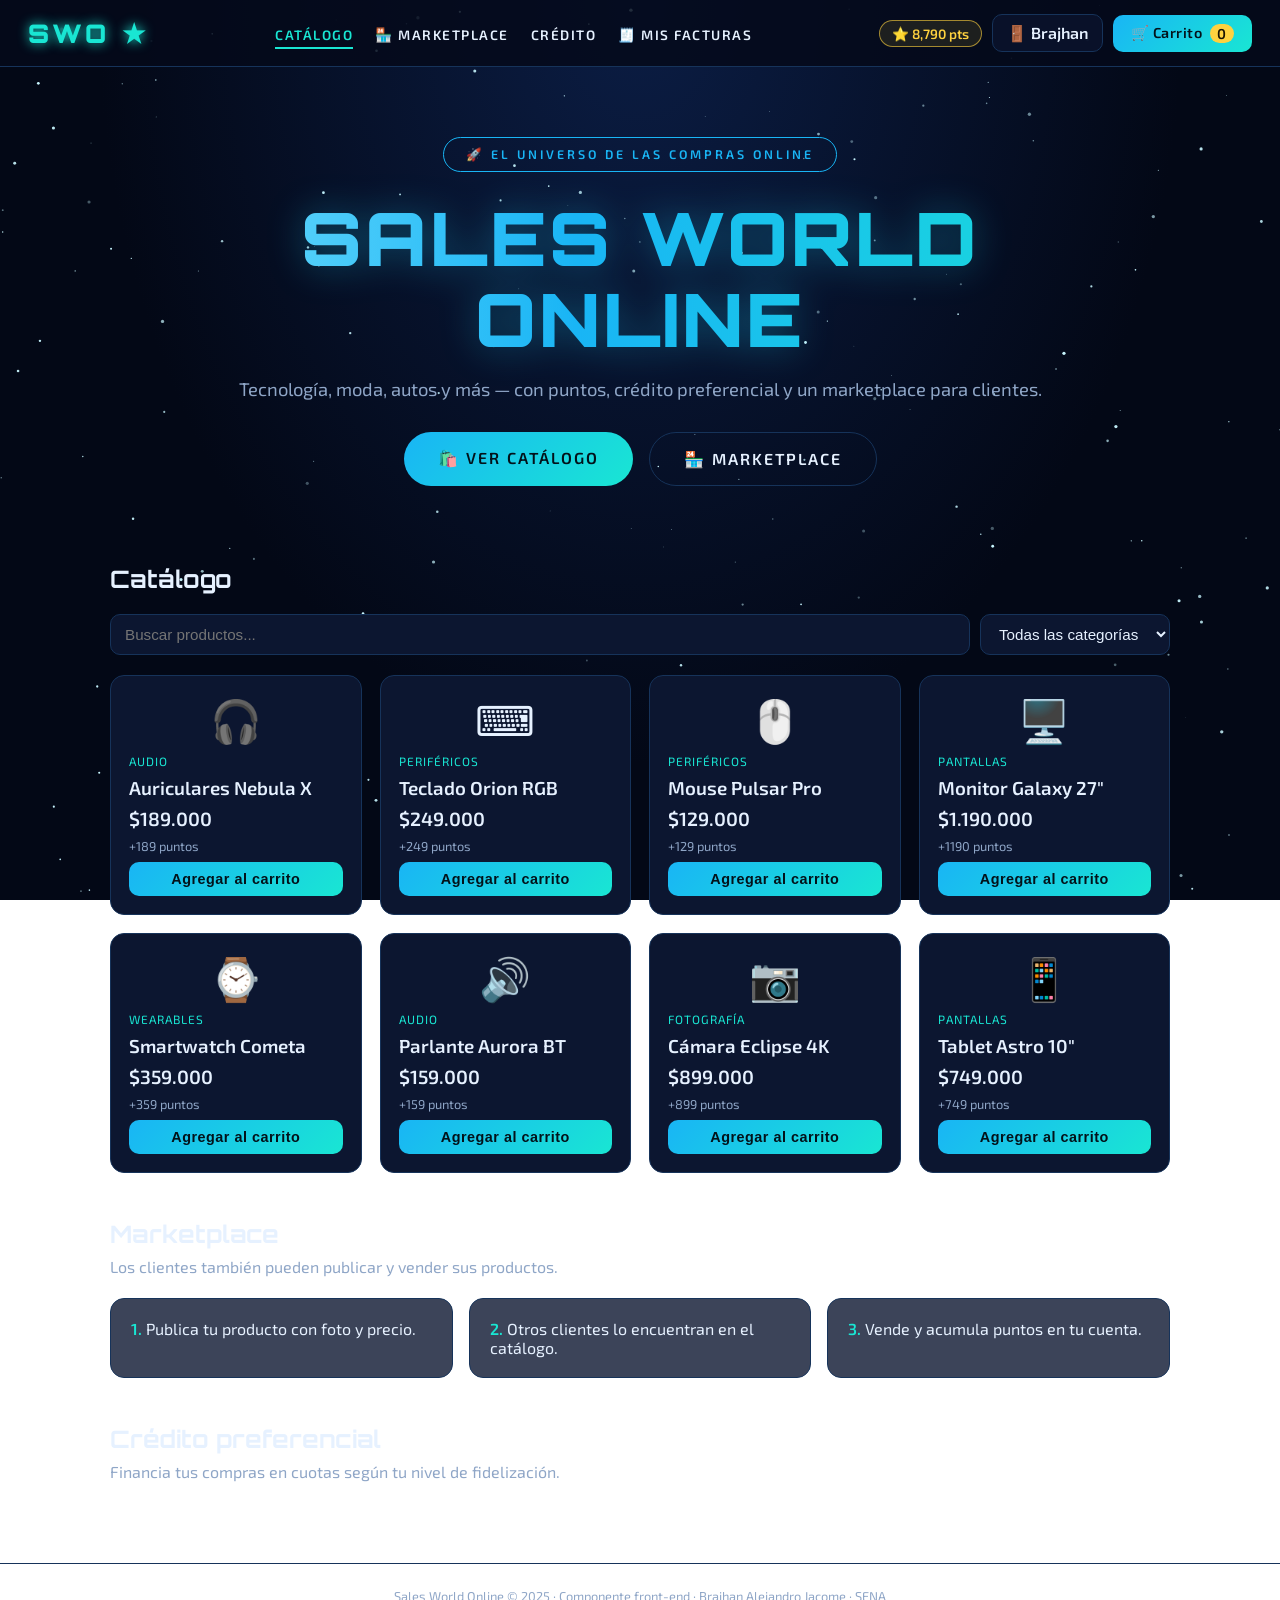
<file: frontend/index.html>
<!DOCTYPE html>
<html lang="es">
<head>
  <meta charset="UTF-8">
  <meta name="viewport" content="width=device-width, initial-scale=1.0">
  <title>Catálogo | Sales World Online</title>
  <link rel="stylesheet" href="css/styles.css">
</head>
<body data-pagina="catalogo">
  <canvas id="estrellas"></canvas>
  <header class="encabezado" id="encabezado"></header>
  <section class="hero">
    <span class="hero__etiqueta">🚀 EL UNIVERSO DE LAS COMPRAS ONLINE</span>
    <h1>SALES WORLD<br>ONLINE</h1>
    <p>Tecnología, moda, autos y más — con puntos, crédito preferencial y un marketplace para clientes.</p>
    <div class="hero__botones">
      <a href="#catalogo" class="boton boton--grande">🛍️ Ver catálogo</a>
      <a href="#marketplace" class="boton boton--grande boton--borde">🏪 Marketplace</a>
    </div>
  </section>
  <main class="contenedor">
    <section id="catalogo">
      <h2 class="seccion__titulo">Catálogo</h2>
      <div class="filtros">
        <input type="search" id="buscador" placeholder="Buscar productos...">
        <select id="categoria"><option value="">Todas las categorías</option></select>
      </div>
      <section class="rejilla" id="rejilla"></section>
    </section>
    <section class="seccion" id="marketplace">
      <h2 class="seccion__titulo">Marketplace</h2>
      <p class="subtitulo">Los clientes también pueden publicar y vender sus productos.</p>
      <div class="pasos">
        <div class="paso"><strong>1.</strong> Publica tu producto con foto y precio.</div>
        <div class="paso"><strong>2.</strong> Otros clientes lo encuentran en el catálogo.</div>
        <div class="paso"><strong>3.</strong> Vende y acumula puntos en tu cuenta.</div>
      </div>
    </section>
    <section class="seccion" id="credito">
      <h2 class="seccion__titulo">Crédito preferencial</h2>
      <p class="subtitulo">Financia tus compras en cuotas según tu nivel de fidelización.</p>
    </section>
  </main>
  <footer class="pie">Sales World Online © 2025 · Componente front-end · Brajhan Alejandro Jacome · SENA</footer>
  <div class="aviso" id="aviso"></div>
  <script src="js/datos.js"></script>
  <script src="js/validaciones.js"></script>
  <script src="js/carrito.js"></script>
  <script src="js/app.js"></script>
</body>
</html>
</file>
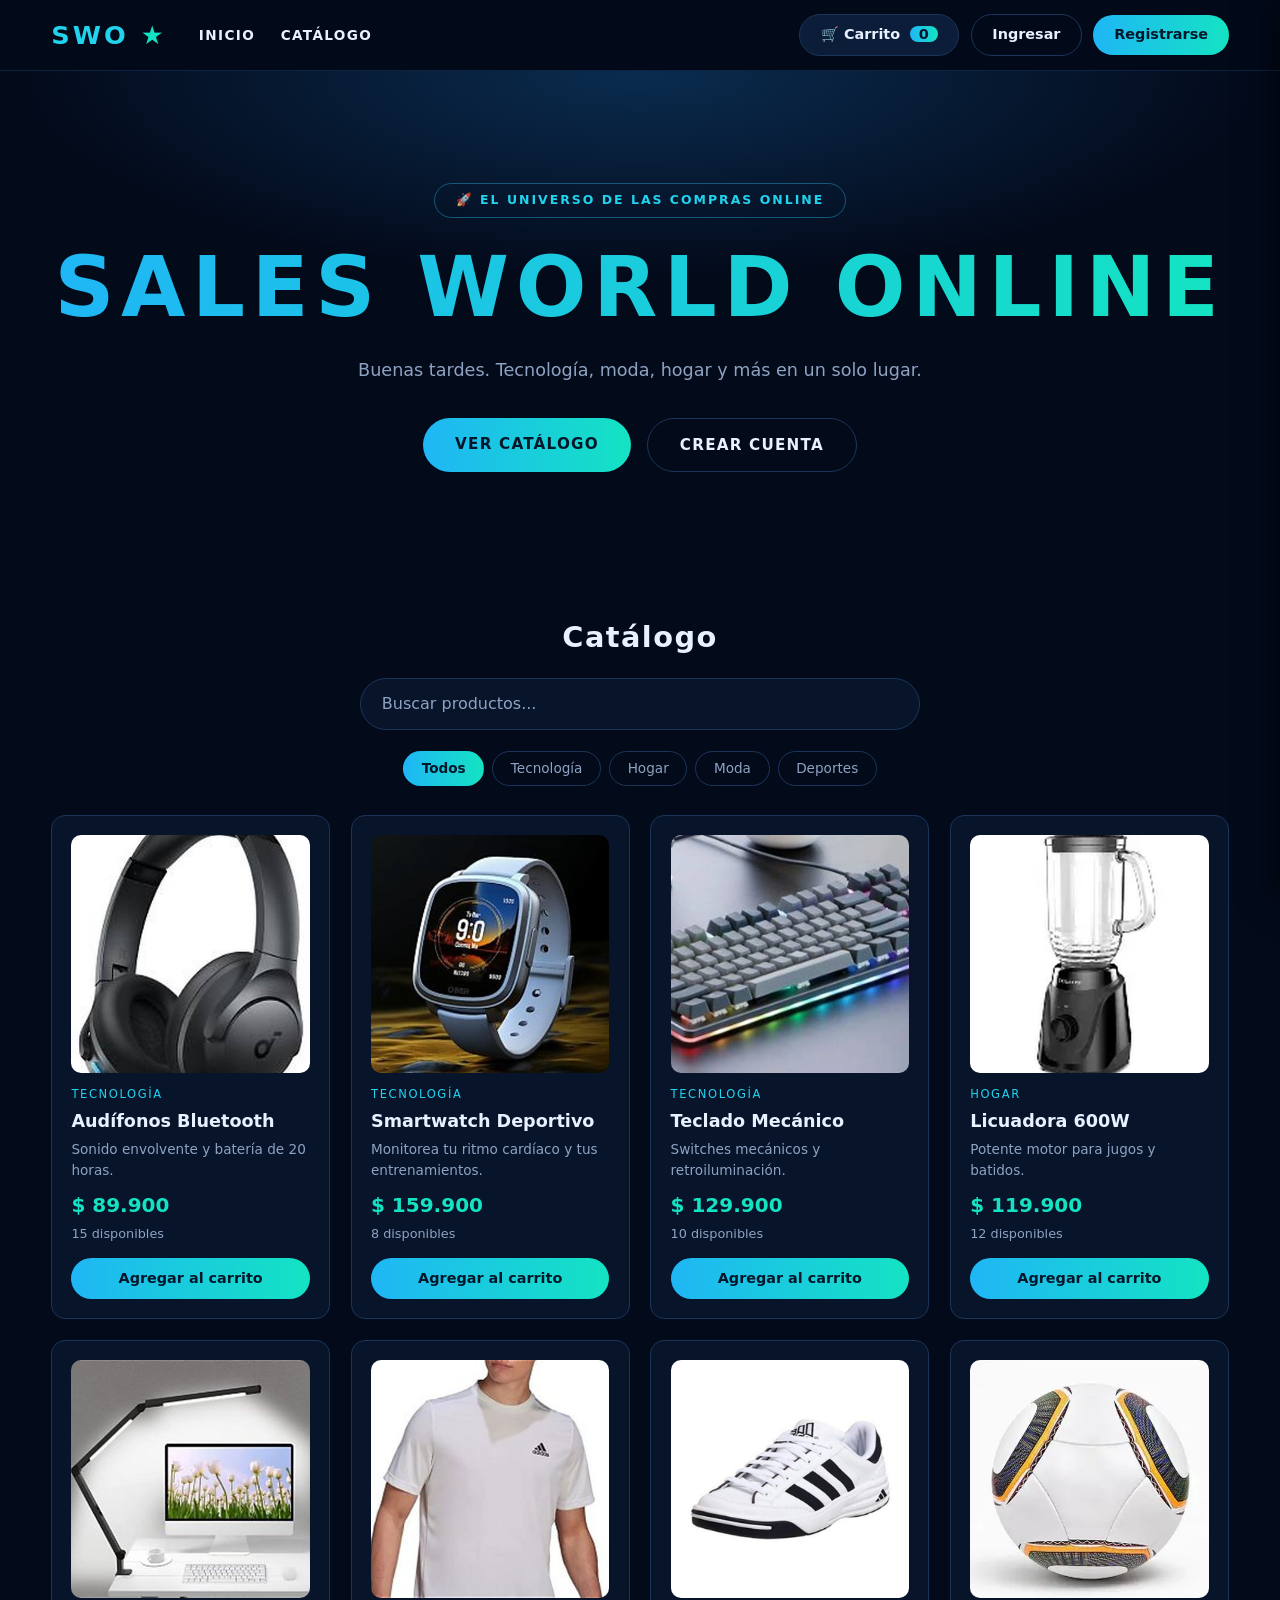
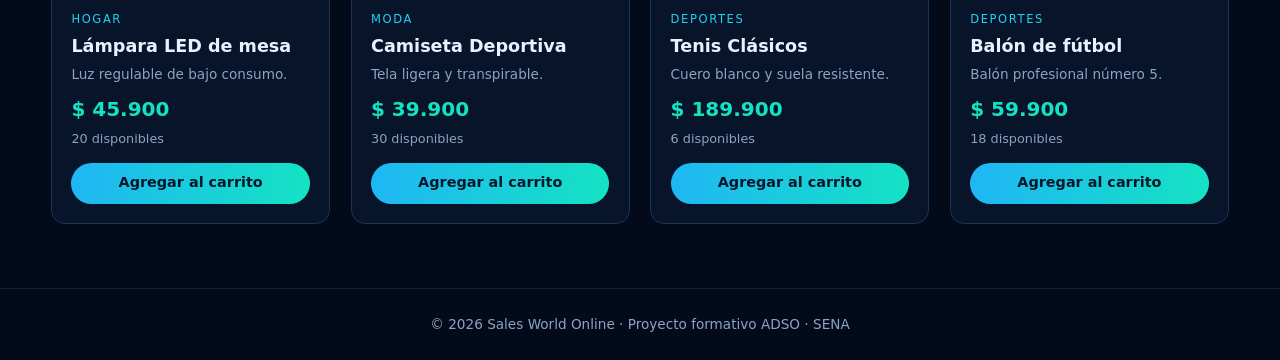
<file: SalesWorldOnline_Frontend/index.html>
<!DOCTYPE html>
<html lang="es">
<head>
  <!--
    Sales World Online - Módulo Front-end: Catálogo, Carrito y Checkout
    Evidencia: GA7-220501096-AA4-EV03
    Autor: Brajhan Jacome | Ficha 3186647 | ADSO - SENA
  -->
  <meta charset="UTF-8">
  <meta name="viewport" content="width=device-width, initial-scale=1">
  <title>Sales World Online | Tienda en línea</title>
  <link rel="stylesheet" href="css/styles.css">
</head>
<body>

  <!-- Encabezado: marca, navegación, carrito y accesos de usuario -->
  <header class="encabezado">
    <div class="contenedor encabezado__interno">
      <a class="marca" href="#inicio" aria-label="Sales World Online - Inicio">SWO <span class="marca__estrella" aria-hidden="true">★</span></a>
      <nav class="menu" aria-label="Principal">
        <a href="#inicio">Inicio</a>
        <a href="#catalogo">Catálogo</a>
      </nav>
      <div class="acciones">
        <button id="btnCarrito" class="btn btn--carrito" aria-label="Abrir carrito">
          🛒 Carrito <span id="contadorCarrito" class="contador">0</span>
        </button>
        <button id="btnPanelAdmin" class="btn btn--contorno" hidden>⚙️ Panel admin</button>
        <button id="btnSalir" class="btn btn--contorno" hidden>Salir</button>
        <button id="btnIngresar" class="btn btn--contorno">Ingresar</button>
        <button id="btnRegistrarse" class="btn btn--degradado">Registrarse</button>
      </div>
    </div>
  </header>

  <!-- Portada (hero) -->
  <section class="hero" id="inicio">
    <div class="contenedor hero__interno">
      <p class="hero__insignia">🚀 El universo de las compras online</p>
      <h1 class="hero__titulo">Sales World Online</h1>
      <p id="saludo" class="hero__texto">Tecnología, moda, hogar y más en un solo lugar.</p>
      <div class="hero__botones">
        <a class="btn btn--degradado btn--grande" href="#catalogo">Ver catálogo</a>
        <button id="btnCrearCuenta" class="btn btn--contorno btn--grande">Crear cuenta</button>
      </div>
    </div>
  </section>

  <main class="contenedor" id="catalogo">
    <h2 class="seccion__titulo">Catálogo</h2>
    <input id="buscador" class="buscador" type="search"
           placeholder="Buscar productos..." aria-label="Buscar productos">

    <!-- Filtros por categoría (se generan desde JS) -->
    <nav id="filtros" class="filtros" aria-label="Categorías"></nav>

    <!-- Cuadrícula de productos (se genera desde JS) -->
    <section id="grillaProductos" class="grilla" aria-live="polite"></section>
    <p id="sinResultados" class="vacio" hidden>No se encontraron productos.</p>
  </main>

  <!-- Panel lateral del carrito -->
  <aside id="panelCarrito" class="panel" aria-hidden="true">
    <div class="panel__cabecera">
      <h2>Tu carrito</h2>
      <button id="btnCerrarCarrito" class="btn-icono" aria-label="Cerrar carrito">✕</button>
    </div>
    <ul id="listaCarrito" class="lista-carrito"></ul>
    <div class="panel__pie">
      <dl class="totales">
        <div><dt>Subtotal</dt><dd id="subtotal">$0</dd></div>
        <div><dt>IVA (19%)</dt><dd id="iva">$0</dd></div>
        <div class="totales__total"><dt>Total</dt><dd id="total">$0</dd></div>
      </dl>
      <button id="btnVaciar" class="btn btn--secundario">Vaciar carrito</button>
      <button id="btnPagar" class="btn btn--primario">Ir a pagar</button>
    </div>
  </aside>
  <div id="fondo" class="fondo" hidden></div>

  <!-- Modal de checkout -->
  <dialog id="modalCheckout" class="modal">
    <form id="formCheckout" novalidate>
      <h2>Datos de facturación</h2>

      <label for="nombre">Nombre completo</label>
      <input id="nombre" name="nombre" type="text" required>
      <small class="error" data-error="nombre"></small>

      <label for="documento">Documento de identidad</label>
      <input id="documento" name="documento" type="text" inputmode="numeric" required>
      <small class="error" data-error="documento"></small>

      <label for="correo">Correo electrónico</label>
      <input id="correo" name="correo" type="email" required>
      <small class="error" data-error="correo"></small>

      <label for="telefono">Teléfono</label>
      <input id="telefono" name="telefono" type="tel" inputmode="numeric" required>
      <small class="error" data-error="telefono"></small>

      <label for="direccion">Dirección de envío</label>
      <input id="direccion" name="direccion" type="text" required>
      <small class="error" data-error="direccion"></small>

      <label for="metodoPago">Método de pago</label>
      <select id="metodoPago" name="metodoPago" required>
        <option value="">Selecciona...</option>
        <option>Tarjeta de crédito</option>
        <option>PSE</option>
        <option>Nequi / Daviplata</option>
        <option>Contra entrega</option>
      </select>
      <small class="error" data-error="metodoPago"></small>

      <div class="modal__acciones">
        <button type="button" id="btnCancelarPago" class="btn btn--secundario">Cancelar</button>
        <button type="submit" class="btn btn--primario">Confirmar compra</button>
      </div>
    </form>
  </dialog>

  <!-- Modal de factura generada -->
  <dialog id="modalFactura" class="modal modal--factura">
    <div id="contenidoFactura"></div>
    <div class="modal__acciones no-imprimir">
      <button id="btnImprimir" class="btn btn--secundario">🖨️ Imprimir</button>
      <button id="btnCerrarFactura" class="btn btn--primario">Seguir comprando</button>
    </div>
  </dialog>

  <!-- Modal de ingreso del administrador (HU_01): crea la cuenta la primera vez -->
  <dialog id="modalLogin" class="modal">
    <form id="formLogin" novalidate>
      <h2 id="tituloLogin">Ingreso de administrador</h2>
      <label for="loginUsuario">Correo</label>
      <input id="loginUsuario" type="email" autocomplete="username" required>
      <label for="loginClave">Contraseña</label>
      <input id="loginClave" type="password" autocomplete="current-password" required>
      <div id="filaConfirmar" hidden>
        <label for="loginConfirmar">Confirmar contraseña</label>
        <input id="loginConfirmar" type="password" autocomplete="new-password">
      </div>
      <small id="loginError" class="error"></small>
      <p id="notaLogin" class="nota"></p>
      <div class="modal__acciones">
        <button type="button" id="btnRestablecer" class="btn btn--peligro btn--chico" hidden>Restablecer cuenta</button>
        <button type="button" id="btnCancelarLogin" class="btn btn--secundario">Cancelar</button>
        <button type="submit" id="btnEnviarLogin" class="btn btn--primario">Ingresar</button>
      </div>
    </form>
  </dialog>

  <!-- Panel del administrador: lista de productos (HU_02) -->
  <dialog id="modalAdmin" class="modal modal--admin">
    <div class="admin__cabecera">
      <h2>Administrar productos <span class="admin__total"><span id="totalProductos">0</span> registrados</span></h2>
      <div class="admin__botones">
        <button id="btnNuevoProducto" class="btn btn--primario">+ Agregar producto</button>
        <button id="btnRestaurar" class="btn btn--secundario">Restaurar catálogo</button>
        <button id="btnCerrarAdmin" class="btn btn--secundario">Cerrar</button>
        <button id="btnSalirPanel" class="btn btn--contorno">Cerrar sesión</button>
      </div>
    </div>
    <div class="tabla-envoltura">
      <table class="tabla-admin">
        <thead><tr><th>Foto</th><th>Producto</th><th>Categoría</th><th class="num">Precio</th><th class="num">Stock</th><th>Acciones</th></tr></thead>
        <tbody id="filasAdmin"></tbody>
      </table>
    </div>
  </dialog>

  <!-- Modal para agregar o editar un producto (HU_03 y HU_04) -->
  <dialog id="modalProducto" class="modal">
    <form id="formProducto" novalidate>
      <h2 id="tituloProducto">Agregar producto</h2>

      <label for="prodNombre">Nombre del producto</label>
      <input id="prodNombre" name="nombre" type="text" required>
      <small class="error" data-error-prod="nombre"></small>

      <label for="selectCategoria">Categoría</label>
      <select id="selectCategoria" name="categoria" required></select>
      <small class="error" data-error-prod="categoria"></small>

      <label for="prodDescripcion">Descripción</label>
      <input id="prodDescripcion" name="descripcion" type="text" required>
      <small class="error" data-error-prod="descripcion"></small>

      <div class="fila-doble">
        <div>
          <label for="prodPrecio">Precio (COP)</label>
          <input id="prodPrecio" name="precio" type="number" min="1" step="1" inputmode="numeric" required>
          <small class="error" data-error-prod="precio"></small>
        </div>
        <div>
          <label for="prodStock">Stock (unidades)</label>
          <input id="prodStock" name="stock" type="number" min="0" step="1" inputmode="numeric" required>
          <small class="error" data-error-prod="stock"></small>
        </div>
      </div>

      <label for="inputImagen">Foto del producto</label>
      <input id="inputImagen" name="imagen" type="file" accept="image/*">
      <small class="error" data-error-prod="imagen"></small>
      <div id="vistaPrevia" class="vista-previa"></div>

      <div class="modal__acciones">
        <button type="button" id="btnCancelarProducto" class="btn btn--secundario">Cancelar</button>
        <button type="submit" id="btnGuardarProducto" class="btn btn--primario">Agregar producto</button>
      </div>
    </form>
  </dialog>

  <!-- Notificación temporal -->
  <div id="toast" class="toast" role="status" hidden></div>

  <footer class="pie">© 2026 Sales World Online · Proyecto formativo ADSO · SENA</footer>

  <!-- Scripts: el orden importa (cada archivo depende del anterior) -->
  <script src="js/productos.js"></script>
  <script src="js/validaciones.js"></script>
  <script src="js/carrito.js"></script>
  <script src="js/factura.js"></script>
  <script src="js/app.js"></script>
  <script src="js/admin.js"></script>
</body>
</html>
</file>
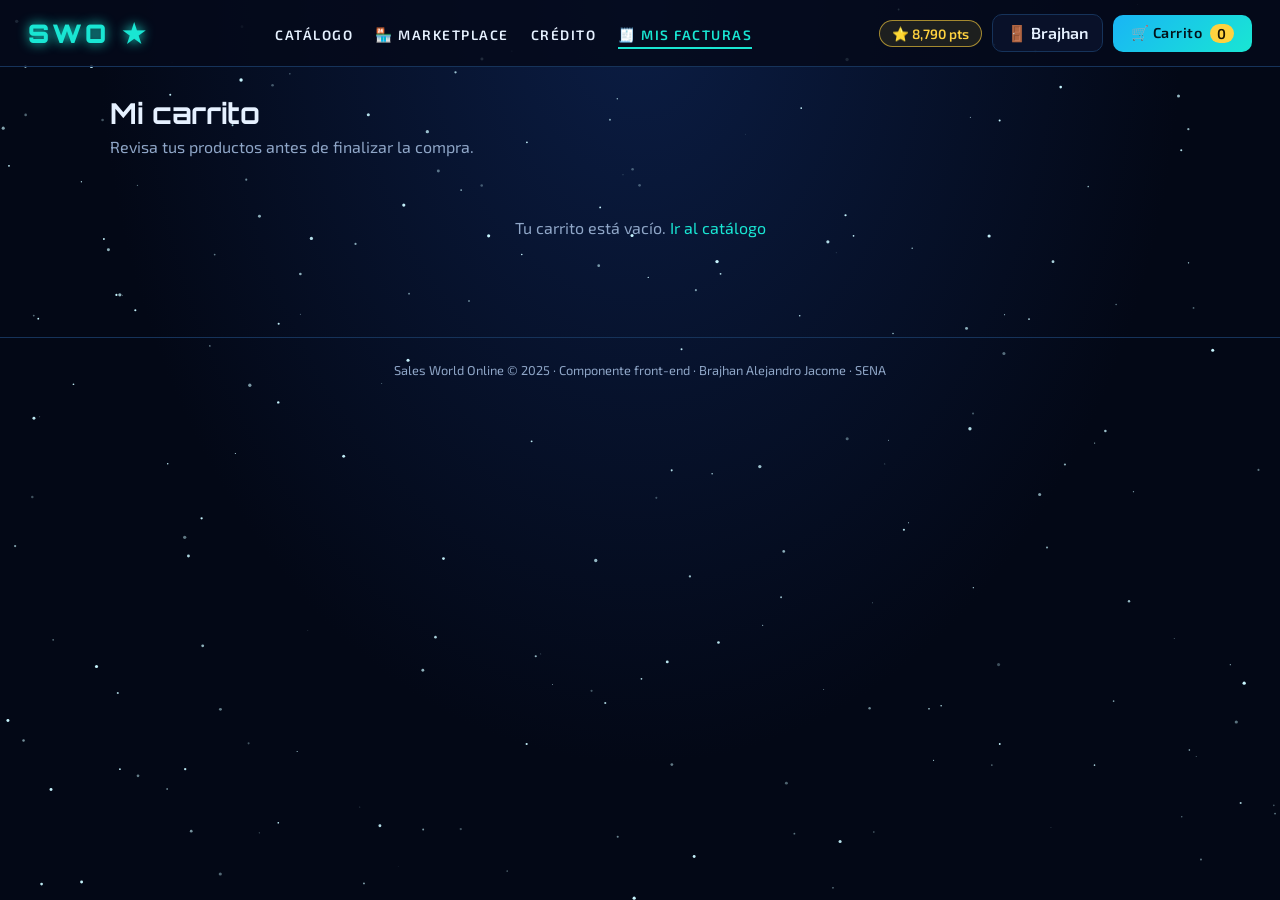
<file: frontend/carrito.html>
<!DOCTYPE html>
<html lang="es">
<head>
  <meta charset="UTF-8">
  <meta name="viewport" content="width=device-width, initial-scale=1.0">
  <title>Carrito | Sales World Online</title>
  <link rel="stylesheet" href="css/styles.css">
</head>
<body data-pagina="facturas">
  <canvas id="estrellas"></canvas>
  <header class="encabezado" id="encabezado"></header>
  <main class="contenedor">
    <h2 class="titulo">Mi carrito</h2>
    <p class="subtitulo">Revisa tus productos antes de finalizar la compra.</p>
    <div id="contenido-carrito"></div>
  </main>
  <footer class="pie">Sales World Online © 2025 · Componente front-end · Brajhan Alejandro Jacome · SENA</footer>
  <div class="aviso" id="aviso"></div>
  <script src="js/datos.js"></script>
  <script src="js/validaciones.js"></script>
  <script src="js/carrito.js"></script>
  <script src="js/app.js"></script>
</body>
</html>
</file>
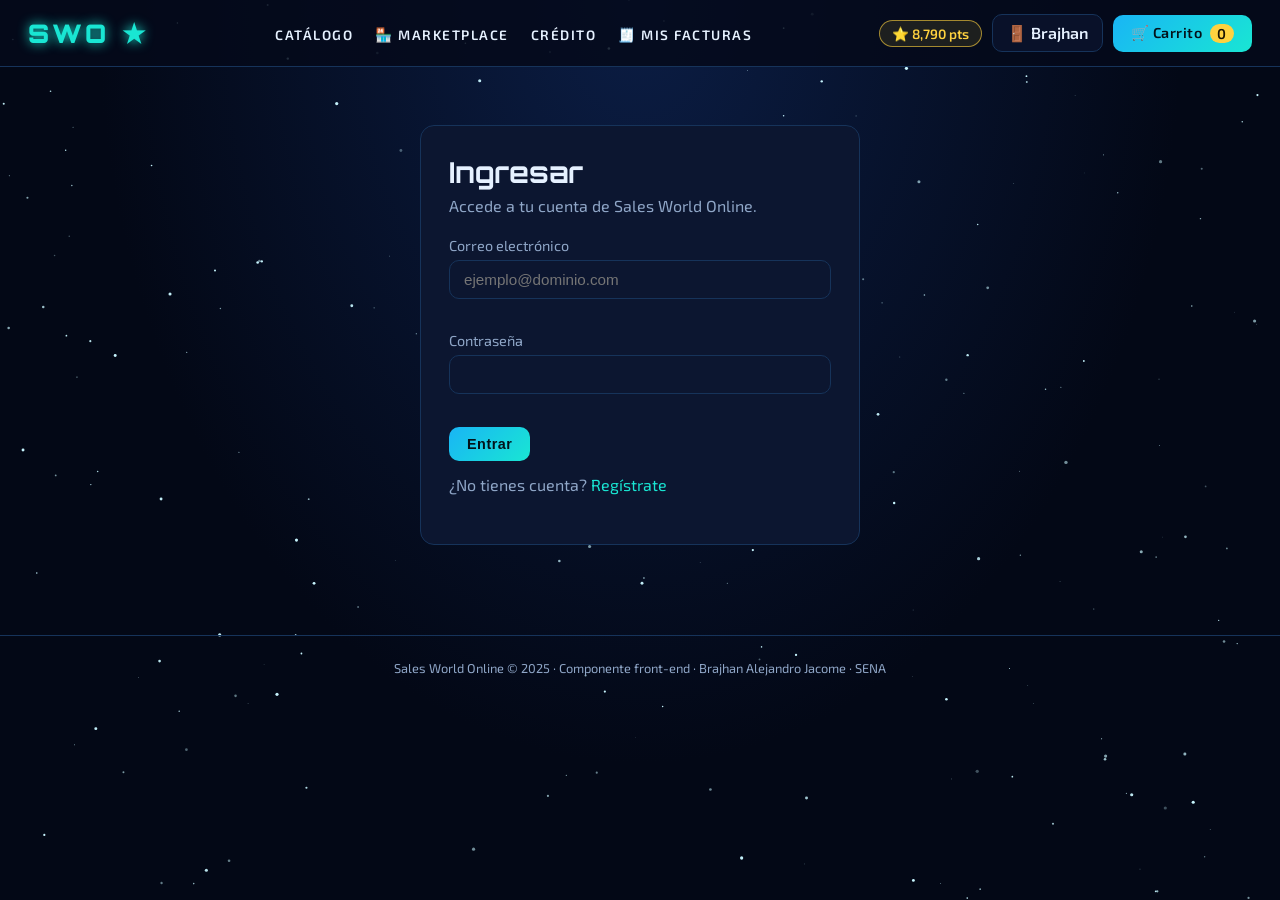
<file: frontend/login.html>
<!DOCTYPE html>
<html lang="es">
<head>
  <meta charset="UTF-8">
  <meta name="viewport" content="width=device-width, initial-scale=1.0">
  <title>Ingresar | Sales World Online</title>
  <link rel="stylesheet" href="css/styles.css">
</head>
<body data-pagina="login">
  <canvas id="estrellas"></canvas>
  <header class="encabezado" id="encabezado"></header>
  <main class="contenedor">
    <form class="formulario" id="form-login" novalidate>
      <h2 class="titulo">Ingresar</h2>
      <p class="subtitulo">Accede a tu cuenta de Sales World Online.</p>
      <div class="campo"><label for="correo">Correo electrónico</label>
        <input type="email" id="correo" placeholder="ejemplo@dominio.com"><div class="campo__mensaje"></div></div>
      <div class="campo"><label for="clave">Contraseña</label>
        <input type="password" id="clave"><div class="campo__mensaje"></div></div>
      <button class="boton" type="submit">Entrar</button>
      <p class="subtitulo" style="margin-top:14px">¿No tienes cuenta? <a href="registro.html">Regístrate</a></p>
    </form>
  </main>
  <footer class="pie">Sales World Online © 2025 · Componente front-end · Brajhan Alejandro Jacome · SENA</footer>
  <div class="aviso" id="aviso"></div>
  <script src="js/datos.js"></script>
  <script src="js/validaciones.js"></script>
  <script src="js/carrito.js"></script>
  <script src="js/app.js"></script>
</body>
</html>
</file>
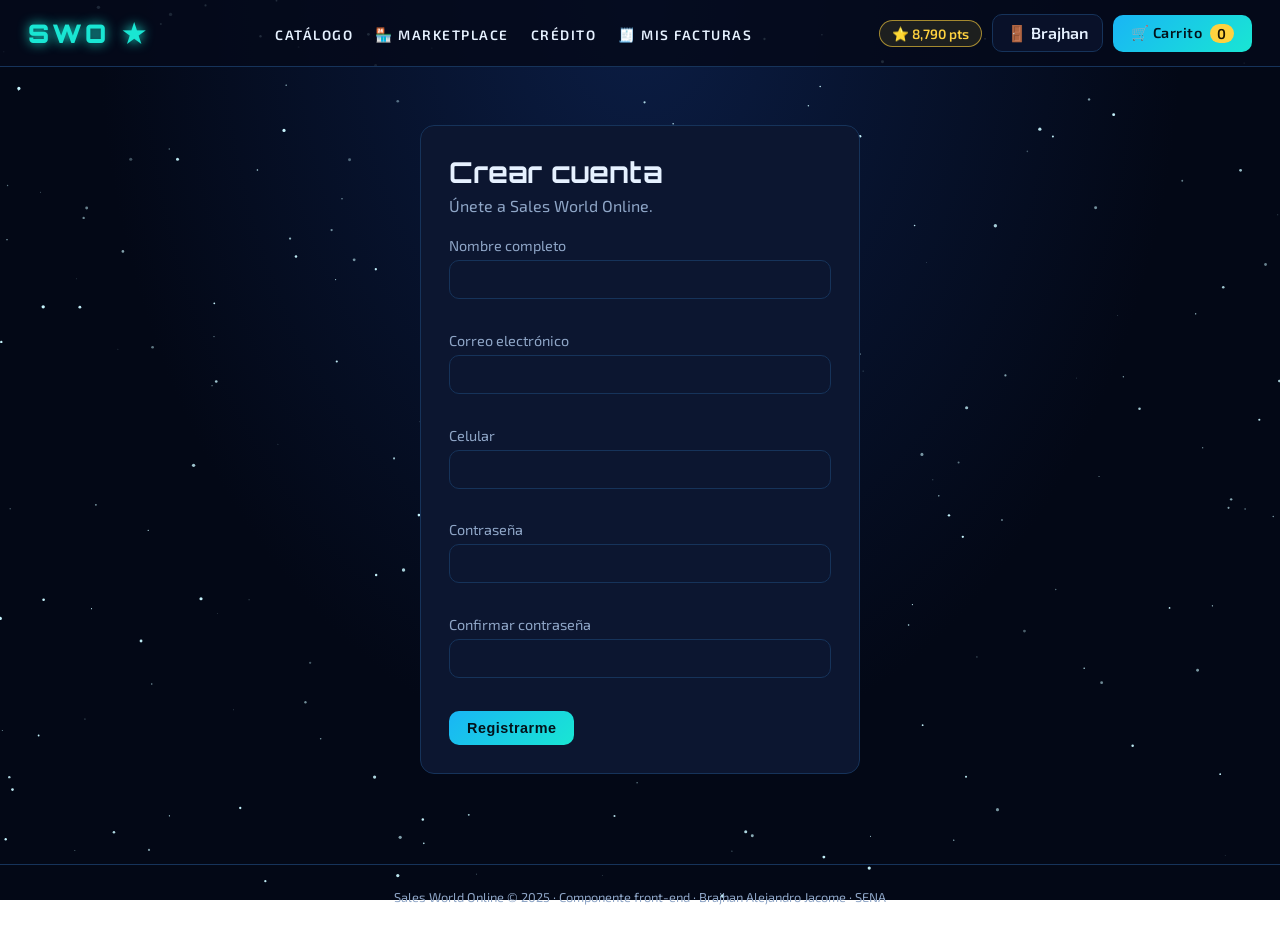
<file: frontend/registro.html>
<!DOCTYPE html>
<html lang="es">
<head>
  <meta charset="UTF-8">
  <meta name="viewport" content="width=device-width, initial-scale=1.0">
  <title>Registro | Sales World Online</title>
  <link rel="stylesheet" href="css/styles.css">
</head>
<body data-pagina="registro">
  <canvas id="estrellas"></canvas>
  <header class="encabezado" id="encabezado"></header>
  <main class="contenedor">
    <form class="formulario" id="form-registro" novalidate>
      <h2 class="titulo">Crear cuenta</h2>
      <p class="subtitulo">Únete a Sales World Online.</p>
      <div class="campo"><label for="nombre">Nombre completo</label>
        <input type="text" id="nombre"><div class="campo__mensaje"></div></div>
      <div class="campo"><label for="correo">Correo electrónico</label>
        <input type="email" id="correo"><div class="campo__mensaje"></div></div>
      <div class="campo"><label for="celular">Celular</label>
        <input type="tel" id="celular" maxlength="10"><div class="campo__mensaje"></div></div>
      <div class="campo"><label for="clave">Contraseña</label>
        <input type="password" id="clave"><div class="campo__mensaje"></div></div>
      <div class="campo"><label for="confirmacion">Confirmar contraseña</label>
        <input type="password" id="confirmacion"><div class="campo__mensaje"></div></div>
      <button class="boton" type="submit">Registrarme</button>
    </form>
  </main>
  <footer class="pie">Sales World Online © 2025 · Componente front-end · Brajhan Alejandro Jacome · SENA</footer>
  <div class="aviso" id="aviso"></div>
  <script src="js/datos.js"></script>
  <script src="js/validaciones.js"></script>
  <script src="js/carrito.js"></script>
  <script src="js/app.js"></script>
</body>
</html>
</file>
<file: frontend/css/styles.css>
/* ==========================================================================
   Sales World Online - Hoja de estilos principal (componente front-end)
   Autor: Brajhan Alejandro Jacome | Evidencia GA7-220501096-AA4-EV03
   Estándar: variables CSS, nomenclatura BEM simplificada, mobile-first.
   ========================================================================== */

/* 0. Fuentes locales (funcionan sin internet): Orbitron para títulos, Exo 2 para texto */
@font-face { font-family: "Orbitron"; font-weight: 700; src: url("../fonts/orbitron-latin-700-normal.woff2") format("woff2"); }
@font-face { font-family: "Orbitron"; font-weight: 900; src: url("../fonts/orbitron-latin-900-normal.woff2") format("woff2"); }
@font-face { font-family: "Exo 2"; font-weight: 400; src: url("../fonts/exo-2-latin-400-normal.woff2") format("woff2"); }
@font-face { font-family: "Exo 2"; font-weight: 600; src: url("../fonts/exo-2-latin-600-normal.woff2") format("woff2"); }

/* 1. Variables de diseño (tema espacial oscuro con neón cian) */
:root {
  --fondo: #030816;
  --panel: #0c1630;
  --borde: #16335a;
  --neon: #19e6d3;
  --azul: #19b5f5;
  --oro: #ffd23f;
  --neon-suave: rgba(25, 230, 211, 0.15);
  --texto: #e6f1ff;
  --texto-suave: #8fa6c7;
  --error: #ff5c7a;
  --ok: #3ddc97;
  --radio: 14px;
  --fuente: "Exo 2", "Segoe UI", "DejaVu Sans", Arial, sans-serif;
  --fuente-titulo: "Orbitron", "Exo 2", sans-serif;
}

/* 2. Reset básico */
* { box-sizing: border-box; margin: 0; padding: 0; }

body {
  font-family: var(--fuente);
  color: var(--texto);
  min-height: 100vh;
  background: radial-gradient(ellipse at top, #0b1d44 0%, var(--fondo) 60%) fixed;
}

/* Estrellas animadas: canvas fijo detrás del contenido (se dibuja en app.js) */
#estrellas { position: fixed; inset: 0; width: 100%; height: 100%; z-index: -1; pointer-events: none; }

a { color: var(--neon); text-decoration: none; }

/* 3. Encabezado y navegación */
.encabezado {
  display: flex; flex-wrap: wrap; align-items: center; justify-content: space-between;
  gap: 12px; padding: 14px 28px;
  background: rgba(5, 10, 26, 0.85);
  border-bottom: 1px solid var(--borde);
  position: sticky; top: 0; z-index: 10;
}
.logo { font-weight: 800; letter-spacing: 3px; font-size: 1.3rem; color: var(--neon);
        text-shadow: 0 0 12px var(--neon); }
.menu { display: flex; gap: 22px; list-style: none; }
.menu a { color: var(--texto); font-size: .95rem; padding-bottom: 4px; }
.menu a.activo, .menu a:hover { color: var(--neon); border-bottom: 2px solid var(--neon); }
.acciones { display: flex; gap: 10px; align-items: center; }
.insignia { background: var(--neon-suave); color: var(--neon); border: 1px solid var(--neon);
            border-radius: 999px; padding: 4px 12px; font-size: .85rem; }

/* 4. Botones */
.boton {
  background: var(--neon); color: #03121a; border: 0; border-radius: 10px;
  padding: 9px 18px; font-weight: 700; cursor: pointer; font-size: .9rem;
  transition: transform .15s, box-shadow .15s;
}
.boton:hover { transform: translateY(-2px); box-shadow: 0 0 16px var(--neon); }
.boton--borde { background: transparent; color: var(--neon); border: 1px solid var(--neon); }
.boton--peligro { background: transparent; color: var(--error); border: 1px solid var(--error); }

/* 5. Contenido principal */
.contenedor { max-width: 1100px; margin: 0 auto; padding: 28px 20px 60px; }
.titulo { font-size: 1.8rem; margin-bottom: 6px; }
.subtitulo { color: var(--texto-suave); margin-bottom: 22px; }

.hero { text-align: center; padding: 40px 10px 20px; }
.hero h1 { font-size: 2.4rem; text-shadow: 0 0 22px var(--neon); }
.hero p { color: var(--texto-suave); margin-top: 8px; }

/* 6. Filtros del catálogo */
.filtros { display: flex; flex-wrap: wrap; gap: 10px; margin: 20px 0; }
.filtros input, .filtros select, .campo input {
  background: var(--panel); border: 1px solid var(--borde); color: var(--texto);
  border-radius: 10px; padding: 10px 14px; font-size: .95rem; outline: none;
}
.filtros input { flex: 1; min-width: 200px; }
.filtros input:focus, .filtros select:focus, .campo input:focus { border-color: var(--neon); }

/* 7. Tarjetas de producto (rejilla adaptable) */
.rejilla { display: grid; grid-template-columns: repeat(auto-fill, minmax(230px, 1fr)); gap: 18px; }
.tarjeta {
  background: var(--panel); border: 1px solid var(--borde); border-radius: var(--radio);
  padding: 18px; display: flex; flex-direction: column; gap: 8px;
  transition: border-color .2s, box-shadow .2s;
}
.tarjeta:hover { border-color: var(--neon); box-shadow: 0 0 18px var(--neon-suave); }
.tarjeta__icono { font-size: 2.6rem; text-align: center; }
.tarjeta__categoria { color: var(--neon); font-size: .75rem; text-transform: uppercase; letter-spacing: 1px; }
.tarjeta__precio { font-size: 1.2rem; font-weight: 700; }
.tarjeta__puntos { color: var(--texto-suave); font-size: .8rem; }

/* 8. Formularios (login y registro) */
.formulario { max-width: 440px; margin: 30px auto; background: var(--panel);
              border: 1px solid var(--borde); border-radius: var(--radio); padding: 28px; }
.campo { margin-bottom: 16px; }
.campo label { display: block; margin-bottom: 6px; font-size: .9rem; color: var(--texto-suave); }
.campo input { width: 100%; }
.campo--error input { border-color: var(--error); }
.campo__mensaje { color: var(--error); font-size: .8rem; min-height: 1em; margin-top: 4px; }

/* 9. Carrito */
.tabla { width: 100%; border-collapse: collapse; background: var(--panel);
         border-radius: var(--radio); overflow: hidden; }
.tabla th, .tabla td { padding: 12px 14px; text-align: left; border-bottom: 1px solid var(--borde); }
.tabla th { color: var(--neon); font-size: .8rem; text-transform: uppercase; }
.resumen { margin-top: 20px; display: flex; justify-content: flex-end; align-items: center; gap: 20px; }
.resumen__total { font-size: 1.4rem; font-weight: 800; color: var(--neon); }
.vacio { text-align: center; color: var(--texto-suave); padding: 40px; }

/* 10. Notificación flotante */
.aviso { position: fixed; bottom: 24px; right: 24px; background: var(--ok); color: #03140c;
         padding: 12px 20px; border-radius: 10px; font-weight: 700;
         opacity: 0; transform: translateY(20px); transition: all .3s; pointer-events: none; }
.aviso--visible { opacity: 1; transform: translateY(0); }

.pie { text-align: center; color: var(--texto-suave); font-size: .8rem; padding: 24px; border-top: 1px solid var(--borde); }

/* 11. Diseño adaptable (responsive) */
@media (max-width: 700px) {
  .encabezado { padding: 12px 14px; }
  .menu { gap: 12px; font-size: .85rem; flex-wrap: wrap; }
  .hero h1 { font-size: 1.7rem; }
}

/* 12. Rediseño: identidad visual real de Sales World Online */
.logo, .titulo, .hero h1, .seccion__titulo { font-family: var(--fuente-titulo); }
.logo { font-weight: 900; font-size: 1.6rem; letter-spacing: 4px; }
.menu { text-transform: uppercase; letter-spacing: 1.5px; font-weight: 600; }
.menu a { font-size: .85rem; border-bottom: 2px solid transparent; }
.insignia { border-color: rgba(255, 210, 63, .6); color: var(--oro); background: rgba(255, 210, 63, .1); font-weight: 600; }
.usuario { color: var(--texto); border: 1px solid var(--borde); border-radius: 10px; padding: 8px 14px;
           font-weight: 600; background: rgba(12, 22, 48, .7); }
.boton--carrito { background: linear-gradient(135deg, var(--azul), var(--neon)); display: inline-flex; gap: 8px; align-items: center; }
.contador { background: var(--oro); color: #1a1300; border-radius: 999px; min-width: 24px; padding: 1px 7px; text-align: center; font-weight: 800; }
.boton { background: linear-gradient(135deg, var(--azul), var(--neon)); letter-spacing: .5px; }
.boton--borde { background: transparent; }
.boton--peligro { background: transparent; }

.hero { padding: 70px 10px 50px; }
.hero__etiqueta { display: inline-block; border: 1px solid var(--azul); border-radius: 999px; padding: 9px 22px;
                  color: var(--azul); font-size: .78rem; letter-spacing: 3px; font-weight: 700; margin-bottom: 26px; }
.hero h1 { font-weight: 900; font-size: clamp(2rem, 7vw, 4.6rem); line-height: 1.1; letter-spacing: 3px;
           background: linear-gradient(90deg, #8be9ff, var(--azul) 45%, var(--neon)); -webkit-background-clip: text;
           background-clip: text; color: transparent; text-shadow: none; filter: drop-shadow(0 0 18px rgba(25, 200, 240, .35)); }
.hero p { font-size: 1.15rem; margin: 18px 0 32px; }
.hero__botones { display: flex; gap: 16px; justify-content: center; flex-wrap: wrap; }
.boton--grande { padding: 16px 34px; font-size: 1rem; border-radius: 999px; text-transform: uppercase; letter-spacing: 2px; font-weight: 800; }
.boton--grande.boton--borde { border: 1px solid var(--borde); color: var(--texto); }

.seccion { padding-top: 46px; }
.seccion__titulo { font-size: 1.5rem; margin-bottom: 8px; }
.pasos { display: grid; grid-template-columns: repeat(auto-fit, minmax(240px, 1fr)); gap: 16px; margin-top: 16px; }
.paso { background: rgba(12, 22, 48, .8); border: 1px solid var(--borde); border-radius: var(--radio); padding: 20px; }
.paso strong { color: var(--neon); }
</file>
<file: SalesWorldOnline_Frontend/css/styles.css>
/* ==========================================================
   Sales World Online - Hoja de estilos (tema oscuro)
   Convenciones: nombres de clase en español, metodología BEM
   (bloque__elemento--modificador), variables CSS para el tema.
   ========================================================== */
:root {
  --fondo: #030a1a;
  --fondo-luz: #0a2c4f;
  --superficie: #07142a;
  --superficie-2: #0b1d38;
  --borde: #1b3558;
  --texto: #e8f1ff;
  --texto-suave: #8ea3c2;
  --cian: #22d3ee;
  --turquesa: #14e3c3;
  --degradado: linear-gradient(90deg, #1fb6f5 0%, #14e3c3 100%);
  --error: #ff7a8a;
  --radio: 14px;
}

* { box-sizing: border-box; margin: 0; }
[hidden] { display: none !important; } /* el atributo hidden debe ganar a cualquier display */
html { scroll-behavior: smooth; scroll-padding-top: 5rem; }
body {
  font-family: "Segoe UI", system-ui, -apple-system, Roboto, sans-serif;
  background: var(--fondo); color: var(--texto); line-height: 1.5;
}
.contenedor { width: min(1180px, 92%); margin-inline: auto; }
:focus-visible { outline: 3px solid var(--cian); outline-offset: 2px; }

/* ---------- Encabezado ---------- */
.encabezado {
  position: sticky; top: 0; z-index: 10;
  background: rgba(3, 10, 26, .88); backdrop-filter: blur(8px);
  border-bottom: 1px solid #0d2342;
}
.encabezado__interno { display: flex; align-items: center; gap: 2rem; padding: .85rem 0; flex-wrap: wrap; }
.marca { font-size: 1.6rem; font-weight: 800; letter-spacing: .12em; color: var(--cian); text-decoration: none; }
.marca__estrella { color: var(--turquesa); }
.menu { display: flex; gap: 1.6rem; }
.menu a { color: var(--texto); text-decoration: none; font-size: .85rem; font-weight: 600; letter-spacing: .1em; text-transform: uppercase; }
.menu a:hover { color: var(--cian); }
.acciones { margin-left: auto; display: flex; align-items: center; gap: .7rem; flex-wrap: wrap; }

/* ---------- Botones ---------- */
.btn {
  border: 0; border-radius: 999px; padding: .6rem 1.3rem; font: inherit; font-size: .9rem; font-weight: 700;
  cursor: pointer; text-decoration: none; display: inline-block; transition: transform .15s, filter .15s;
}
.btn:hover:not(:disabled) { filter: brightness(1.12); transform: translateY(-1px); }
.btn:disabled { opacity: .45; cursor: not-allowed; }
.btn--degradado { background: var(--degradado); color: #03172b; }
.btn--contorno { background: transparent; color: var(--texto); border: 1.5px solid var(--borde); }
.btn--contorno:hover:not(:disabled) { border-color: var(--cian); }
.btn--carrito { background: var(--superficie-2); color: var(--texto); border: 1.5px solid var(--borde); }
.btn--secundario { background: var(--superficie-2); color: var(--texto); border: 1.5px solid var(--borde); }
.btn--primario { background: var(--degradado); color: #03172b; }
.btn--grande { padding: .9rem 2rem; font-size: .95rem; letter-spacing: .08em; text-transform: uppercase; }
.btn-icono { background: none; border: 1px solid var(--borde); color: var(--texto); border-radius: 8px; width: 30px; height: 30px; cursor: pointer; }
.btn-icono:hover { border-color: var(--cian); }
.contador { background: var(--degradado); color: #03172b; border-radius: 999px; padding: 0 .55rem; margin-left: .3rem; font-weight: 800; }

/* ---------- Portada ---------- */
.hero {
  position: relative; text-align: center; padding: 7rem 0 6rem;
  background:
    radial-gradient(ellipse 70% 60% at 50% 0%, var(--fondo-luz) 0%, rgba(10, 44, 79, 0) 70%),
    var(--fondo);
}
.hero__interno { display: flex; flex-direction: column; align-items: center; gap: 1.6rem; }
.hero__insignia {
  border: 1px solid #14587a; color: var(--cian); border-radius: 999px; padding: .45rem 1.3rem;
  font-size: .78rem; font-weight: 700; letter-spacing: .16em; text-transform: uppercase;
}
.hero__titulo {
  font-size: clamp(2.6rem, 8vw, 5.2rem); font-weight: 800; letter-spacing: .08em; text-transform: uppercase; line-height: 1.05;
  background: var(--degradado); -webkit-background-clip: text; background-clip: text; color: transparent;
}
.hero__texto { color: var(--texto-suave); font-size: 1.1rem; max-width: 60ch; }
.hero__botones { display: flex; gap: 1rem; flex-wrap: wrap; justify-content: center; margin-top: .6rem; }

/* ---------- Catálogo ---------- */
.seccion__titulo { font-size: 1.8rem; text-align: center; margin: 3rem 0 1.2rem; letter-spacing: .05em; }
.buscador {
  display: block; width: min(560px, 100%); margin: 0 auto; padding: .8rem 1.3rem; font: inherit;
  border: 1.5px solid var(--borde); border-radius: 999px; background: var(--superficie); color: var(--texto);
}
.buscador::placeholder { color: var(--texto-suave); }
.filtros { display: flex; gap: .5rem; flex-wrap: wrap; justify-content: center; margin: 1.3rem 0 1.8rem; }
.chip {
  border: 1.5px solid var(--borde); background: transparent; color: var(--texto-suave); border-radius: 999px;
  padding: .4rem 1.1rem; font: inherit; font-size: .85rem; cursor: pointer;
}
.chip:hover { color: var(--texto); border-color: var(--cian); }
.chip--activo { background: var(--degradado); color: #03172b; border-color: transparent; font-weight: 700; }

.grilla { display: grid; grid-template-columns: repeat(auto-fill, minmax(230px, 1fr)); gap: 1.3rem; padding-bottom: 4rem; }
.tarjeta {
  background: var(--superficie); border: 1px solid var(--borde); border-radius: var(--radio);
  padding: 1.2rem; display: flex; flex-direction: column; gap: .3rem; transition: border-color .2s;
}
.tarjeta:hover { border-color: #1f7fa6; }
.tarjeta__foto {
  aspect-ratio: 1 / 1; border-radius: 10px; overflow: hidden; margin-bottom: .5rem;
  background: var(--superficie-2); display: flex; align-items: center; justify-content: center;
}
.tarjeta__imagen { width: 100%; height: 100%; object-fit: cover; display: block; font-size: 4rem; text-align: center; line-height: 1; transition: transform .3s; }
.tarjeta:hover .tarjeta__imagen { transform: scale(1.04); }
.tarjeta__categoria { font-size: .72rem; color: var(--cian); text-transform: uppercase; letter-spacing: .14em; }
.tarjeta h3 { font-size: 1.1rem; }
.tarjeta__desc { font-size: .85rem; color: var(--texto-suave); }
.tarjeta__precio { font-weight: 800; font-size: 1.25rem; color: var(--turquesa); margin-top: .3rem; }
.tarjeta__stock { font-size: .8rem; color: var(--texto-suave); margin-bottom: .6rem; }
.tarjeta .btn { margin-top: auto; width: 100%; }
.vacio { text-align: center; color: var(--texto-suave); padding: 2rem 0; }

/* ---------- Panel del carrito ---------- */
.panel {
  position: fixed; top: 0; right: 0; height: 100%; width: min(410px, 100%); z-index: 30;
  background: var(--superficie); border-left: 1px solid var(--borde); display: flex; flex-direction: column;
  transform: translateX(100%); transition: transform .25s; box-shadow: -8px 0 30px rgba(0, 0, 0, .5);
}
.panel--abierto { transform: translateX(0); }
.panel__cabecera { display: flex; justify-content: space-between; align-items: center; padding: 1rem 1.2rem; border-bottom: 1px solid var(--borde); }
.lista-carrito { list-style: none; padding: 1rem 1.2rem; overflow-y: auto; flex: 1; }
.item { display: grid; grid-template-columns: 44px 1fr auto auto; gap: .6rem; align-items: center; padding: .7rem 0; border-bottom: 1px solid var(--borde); }
.item__foto { width: 44px; height: 44px; border-radius: 8px; overflow: hidden; background: var(--superficie-2); display: flex; align-items: center; justify-content: center; }
.item__imagen { width: 100%; height: 100%; object-fit: cover; display: block; font-size: 1.6rem; text-align: center; }
.item__info small { display: block; color: var(--texto-suave); }
.item__cantidad { display: flex; align-items: center; gap: .4rem; }
.panel__pie { padding: 1rem 1.2rem; border-top: 1px solid var(--borde); display: grid; gap: .6rem; }
.fondo { position: fixed; inset: 0; background: rgba(0, 0, 0, .6); z-index: 20; }

/* ---------- Totales ---------- */
.totales div { display: flex; justify-content: space-between; padding: .2rem 0; }
.totales dd { margin: 0; }
.totales__total { font-weight: 800; font-size: 1.15rem; border-top: 1px solid var(--borde); margin-top: .3rem; padding-top: .5rem !important; color: var(--turquesa); }

/* ---------- Modales y formulario ---------- */
.modal {
  border: 1px solid var(--borde); border-radius: var(--radio); padding: 1.6rem; width: min(520px, 92%); margin: auto;
  background: var(--superficie); color: var(--texto);
}
.modal::backdrop { background: rgba(0, 0, 0, .7); }
.modal h2 { margin-bottom: 1rem; color: var(--cian); }
.modal label { display: block; font-weight: 600; margin-top: .7rem; font-size: .88rem; }
.modal input, .modal select {
  width: 100%; padding: .6rem .8rem; border: 1.5px solid var(--borde); border-radius: 10px; font: inherit;
  background: var(--superficie-2); color: var(--texto);
}
.error { color: var(--error); font-size: .8rem; min-height: 1em; display: block; }
.modal__acciones { display: flex; justify-content: flex-end; gap: .6rem; margin-top: 1.3rem; }

/* ---------- Factura ---------- */
.modal--factura { width: min(640px, 94%); }
.factura__meta { color: var(--texto-suave); font-size: .85rem; margin: .5rem 0; }
.tabla-factura { width: 100%; border-collapse: collapse; margin: 1rem 0; font-size: .9rem; }
.tabla-factura th, .tabla-factura td { padding: .5rem; border-bottom: 1px solid var(--borde); text-align: left; }
.tabla-factura .num, .tabla-factura th:nth-child(n+2) { text-align: right; }

/* ---------- Módulo del administrador ---------- */
.btn--chico { padding: .35rem .8rem; font-size: .8rem; }
.btn--peligro { background: transparent; color: var(--error); border: 1.5px solid #5a2433; }
.btn--peligro:hover:not(:disabled) { background: #3a1624; }
.nota { margin-top: .9rem; font-size: .8rem; color: var(--texto-suave); }
.nota strong { color: var(--cian); }
.modal--admin { width: min(920px, 96%); max-height: 92vh; overflow: auto; }
.admin__cabecera { display: flex; justify-content: space-between; align-items: center; gap: 1rem; flex-wrap: wrap; margin-bottom: 1rem; }
.admin__cabecera h2 { margin: 0; }
.admin__total { font-size: .8rem; font-weight: 500; color: var(--texto-suave); margin-left: .5rem; }
.admin__botones { display: flex; gap: .5rem; flex-wrap: wrap; }
.tabla-envoltura { overflow-x: auto; }
.tabla-admin { width: 100%; border-collapse: collapse; font-size: .9rem; }
.tabla-admin th, .tabla-admin td { padding: .6rem .5rem; border-bottom: 1px solid var(--borde); text-align: left; vertical-align: middle; }
.tabla-admin th { color: var(--texto-suave); font-size: .75rem; letter-spacing: .08em; text-transform: uppercase; }
.tabla-admin .num, .tabla-admin th.num { text-align: right; }
.tabla-admin small { display: block; color: var(--texto-suave); }
.acciones-fila { white-space: nowrap; display: flex; gap: .4rem; border-bottom: 0 !important; }
.miniatura { width: 48px; height: 48px; border-radius: 8px; overflow: hidden; background: var(--superficie-2); display: flex; align-items: center; justify-content: center; }
.miniatura__img { width: 100%; height: 100%; object-fit: cover; display: block; font-size: 1.5rem; text-align: center; }
.fila-doble { display: grid; grid-template-columns: 1fr 1fr; gap: 1rem; }
.vista-previa { margin-top: .6rem; width: 120px; height: 120px; border-radius: 10px; overflow: hidden; background: var(--superficie-2); border: 1px dashed var(--borde); display: flex; align-items: center; justify-content: center; text-align: center; color: var(--texto-suave); font-size: .75rem; padding: .3rem; }
.vista-previa img { width: 100%; height: 100%; object-fit: cover; display: block; }
.modal input[type="file"] { padding: .45rem; }

/* ---------- Notificación y pie ---------- */
.toast {
  position: fixed; bottom: 1.5rem; left: 50%; transform: translateX(-50%); z-index: 50; max-width: 90%;
  background: var(--superficie-2); color: var(--texto); border: 1px solid var(--cian);
  padding: .7rem 1.3rem; border-radius: 999px; text-align: center;
}
.pie { text-align: center; padding: 1.6rem; color: var(--texto-suave); font-size: .85rem; border-top: 1px solid #0d2342; }

/* ---------- Adaptación a celulares ---------- */
@media (max-width: 720px) {
  .encabezado__interno { gap: .8rem; }
  .acciones { margin-left: 0; width: 100%; }
  .hero { padding: 4rem 0 3.5rem; }
}
@media (prefers-reduced-motion: reduce) {
  html { scroll-behavior: auto; }
  .btn, .panel, .tarjeta, .tarjeta__imagen { transition: none; }
}

/* ---------- Impresión: solo se imprime la factura, en blanco y negro ---------- */
@media print {
  body > *:not(#modalFactura) { display: none !important; }
  .no-imprimir { display: none !important; }
  .modal--factura { background: #fff; color: #000; border: 0; width: 100%; }
  .modal--factura h2, .factura__meta, .totales__total { color: #000; }
  .tabla-factura th, .tabla-factura td { border-color: #999; }
}
</file>
